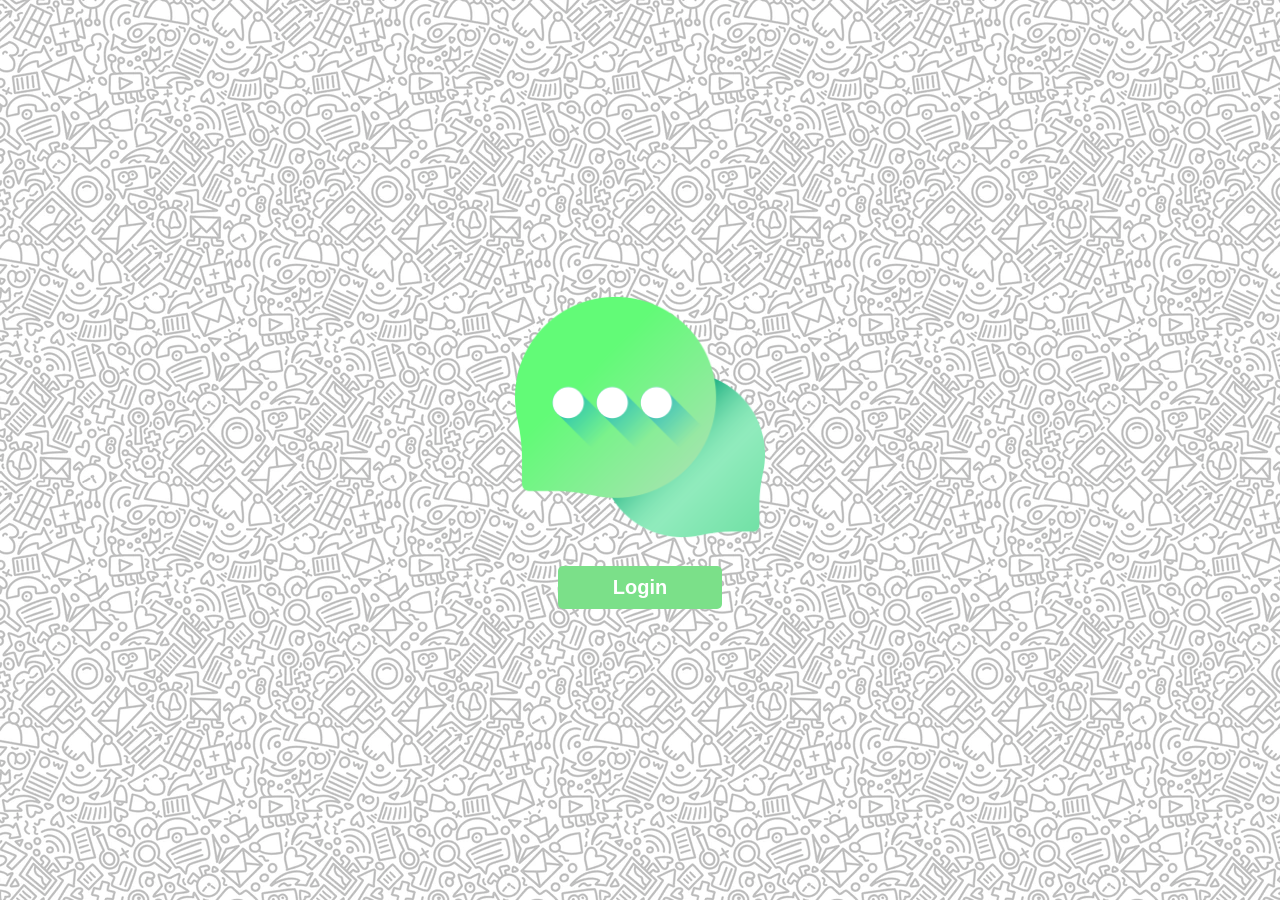
<file: client/index.html>
<!DOCTYPE html>
<html lang="en">
<head>
    <meta charset="UTF-8">
    <meta name="viewport" content="width=device-width, initial-scale=1.0">
    <title>Document</title>
    <link rel="stylesheet" href="./styles/styles.css">
</head>
<body>
    <div class="imgcontainer">
        <img src="./images/chat.png" alt="Avatar" >
        <button type="submit" class="login-btn" id="loginBtn"><a href="./pages/login.html">Login</a></button>
    </div>
            
</body>
</html>
</file>
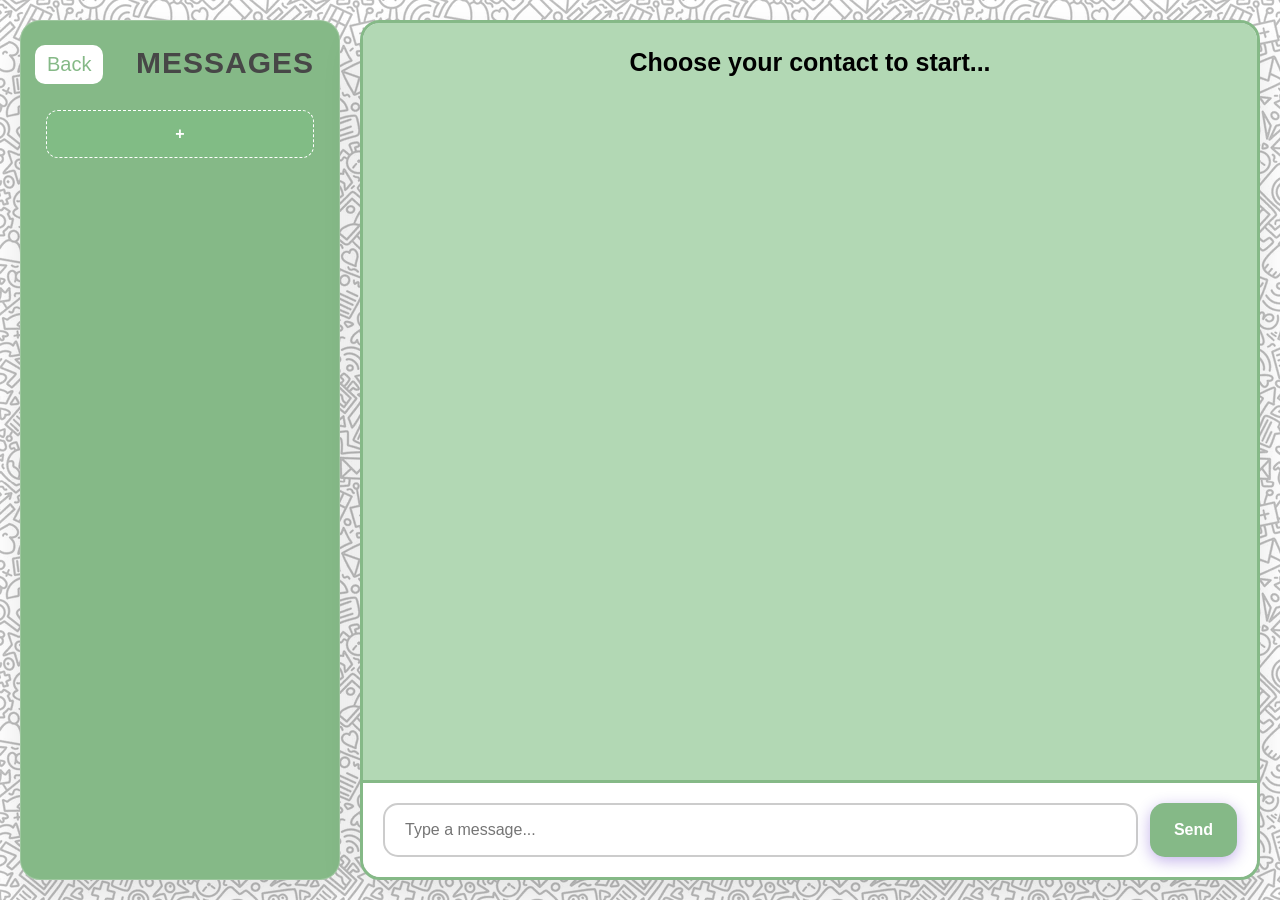
<file: client/pages/chat.html>
<!DOCTYPE html>
<html lang="en">
<head>
    <meta charset="UTF-8">
    <meta name="viewport" content="width=device-width, initial-scale=1.0">
    <title>Chat App</title>
    <link rel="stylesheet" href="../styles/chat.css">
</head>
<body>

<button id="backBtn" class="back-btn"><a href="/client/index.html">Back</a></button>

<div class="layout">

    <div class="habits-panel">
        <h3>Messages</h3>
        <button class="habit-btn-add" id="addContact">+</button>
        <div id="contactsList"></div>
    </div>

    <div class="chat-container">
        <div class="chat-box" id="chatBox">
            <h2>Choose your contact to start...</h2>
        </div>
        <div class="input-area">
            <input type="text" id="userInput" placeholder="Type a message...">
            <button id="sendBtn" disabled>Send</button>

        </div>
    </div>
</div>

<div id="contactPopup" class="popup hidden">
    <div class="popup-content">
        <p id="popupLabel"></p>
        <input type="number" id="habitValue" placeholder="Enter value" min="0">
        <div class="popup-buttons">
            <button id="deletePopup">DELETE</button>
            <button id="saveContact">Save</button>
        </div>
            <button id="closePopup">Cancel</button>
    </div>
</div>

<div id="addContactPopup" class="popup hidden">
    <div class="popup-content">
        <p>Add New Contact</p>
        <input type="text" id="contactName" placeholder="Name (e.g. John Doe)">
        <input type="text" id="contactEmail" placeholder="Email (e.g. John@gmail.com)">
        <button id="saveNewContact">Save</button>
        <button id="closeNewPopup">Cancel</button>
    </div>
</div>

<script src="../scripts/axios.min.js"></script>
<script src="../scripts/global_scripts.js"></script>
<script src="../scripts/chat/chats_vars.js"></script>
<script src="../scripts/chat/chat.js"></script>
</body>
</html>
</file>
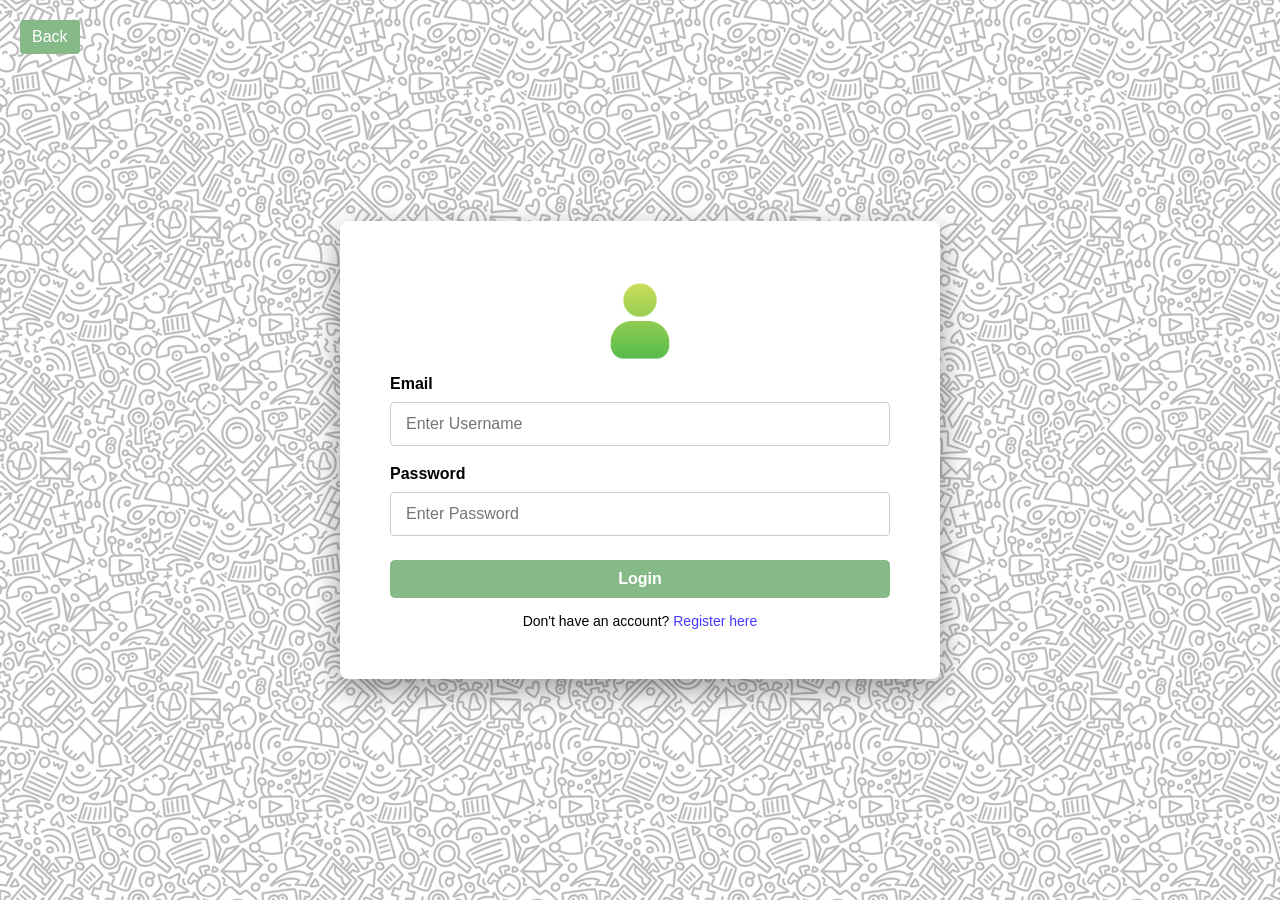
<file: client/pages/login.html>
<!DOCTYPE html>
<html lang="en">
<head>
    <meta charset="UTF-8">
    <meta name="viewport" content="width=device-width, initial-scale=1.0">
    <title>Login</title>
    <link rel="stylesheet" href="../styles/login.css">
</head>
<body>
    <button id="backBtn" class="back-btn"><a href="../index.html">Back</a></button>

    <div class="login-container">
        <div class="imgcontainer">
            <img src="../images/green.png" alt="Avatar" class="avatar">
        </div>
            
        <div class="login-group">
            <label for="uname">Email</label>
            <input type="text" id="uname" name="uname" placeholder="Enter Username" required>
        </div>
            
        <div class="login-group">
            <label for="psw">Password</label>
            <div class="password-container">
                <input type="password" id="psw" name="psw" placeholder="Enter Password" required>
             </div>
        </div>    

        <div class="button-group">
            <Login type="submit" class="login-btn" id="loginBtn">Login</button>
        </div>

        <div class="register-link">
            <p>Don't have an account? <a href="../pages/register.html">Register here</a></p>
        </div>
    </div>

    <script src="../scripts/axios.min.js"></script>
    <script src="../scripts/global_scripts.js"></script>
    <script src="../scripts/login/login_vars.js"></script>
    <script src="../scripts/login/login.js"></script>
</body>
</html>
</file>
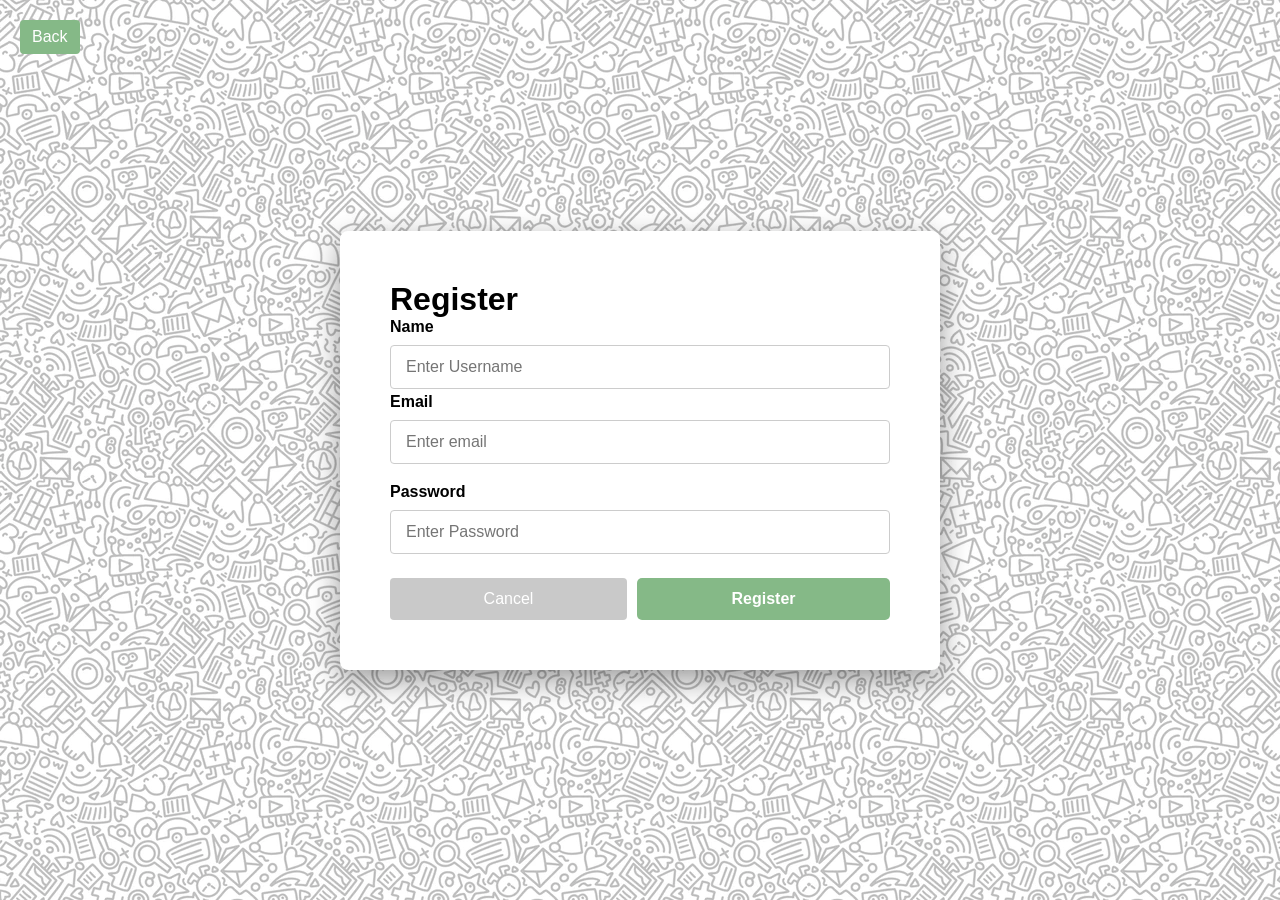
<file: client/pages/register.html>
<!DOCTYPE html>
<html lang="en">
<head>
    <meta charset="UTF-8">
    <meta name="viewport" content="width=device-width, initial-scale=1.0">
    <title>Register</title>
    <link rel="stylesheet" href="../styles/login.css">
</head>
<body>
    <button id="backBtn" class="back-btn"><a href="./login.html">Back</a></button>

    <div class="login-container">
        <div class="login-group">
        <h1>Register</h1>
        <label for="uname">Name</label>
            <input type="text" id="name" name="uname" placeholder="Enter Username" required>
            <label for="uname">Email</label>
            <input type="text" id="email" name="uname" placeholder="Enter email" required>
        </div>
            
        <div class="login-group">
            <label for="psw">Password</label>
            <div class="password-container">
                <input type="password" id="psw" name="psw" placeholder="Enter Password" required>
             </div>
        </div> 
        <div class="button-group">
            <button type="button" class="cancelbtn" id="cancelBtn"><a href="../pages/login.html">Cancel</a></button>
            <button type="submit" class="login-btn" id="registerBtn">Register</button>
        </div>
    </div>
    </div>
    <script src="../scripts/axios.min.js"></script>
    <script src="../scripts/global_scripts.js"></script>
    <script src="../scripts/register/register_vars.js"></script>
    <script src="../scripts/register/register.js"></script>
</body>
</html>
</file>
<file: client/styles/styles.css>
* {
    box-sizing: border-box;
    margin: 0;
    padding: 0;
}

body {
    font-family: 'Franklin Gothic Medium', 'Arial Narrow', Arial, sans-serif;
    height: 100vh;
    display: flex;
    justify-content: center;
    align-items: center;
    background-color: #f8f7f7;
    background-image:url('../images/social-media-seamless-pattern-doodle-600nw-1992018458.webp');
}

.imgcontainer{
    text-align: center;

}

.imgcontainer img{
    width: 250px;
    height: 250px;
    object-fit: cover;
}

.login-btn {
    background-color: #7be089;
    color: #fff;
    padding: 10px 10px;
    margin-top:20px;
    font-weight: bold;
    border-radius: 5px;
    cursor: pointer;
    justify-content:right;
    width:50%;
    text-align:center;
    border:none;
    font-size:1rem;
    text-decoration:none;
}

.login-btn a {
    text-decoration:none;
    color: #fff;
    font-size:1.25rem;

}

.login-btn:hover{
    background-color: rgb(141, 194, 144);
}
</file>
<file: client/styles/chat.css>
* {
    margin: 0;
    padding: 0;
    box-sizing: border-box;
    font-family: 'Franklin Gothic Medium', 'Arial Narrow', Arial, sans-serif;
    font-size:1.25rem;

}

body {
    height: 100vh;
    background-image:url('../images/social-media-seamless-pattern-doodle-600nw-1992018458.webp');
}

.layout {
    display: flex;
    height: 100vh;
    gap: 20px;
    padding: 20px;
    max-width: 1400px;
    margin: 0 auto;
}

.habits-panel {
    width: 320px; 
    background: #85b987;
    padding: 25px;
    border-radius: 20px;
    box-shadow: 0 20px 40px rgba(0, 0, 0, 0.1);
    backdrop-filter: blur(10px);
    border: 1px solid rgba(255, 255, 255, 0.2);

}

.habits-panel h3 {
    margin-bottom: 1.5rem;
    text-align: right;
    font-size: 1.5rem;
    color: rgb(71, 71, 71);
    font-weight: 700;
    text-transform: uppercase;
    letter-spacing: 1px;
}

.habit-grid {
    display: flex;
    flex-direction:column;
    height:20%;
    flex-wrap: wrap;
    gap: 12px;
    max-height: 20%; 
    overflow-y: auto;   
}


.chat-container {
    flex: 1;
    display: flex;
    flex-direction: column;
    border-radius: 20px;
    box-shadow: 0 20px 40px rgba(0, 0, 0, 0.1);
    backdrop-filter: blur(50px);
    border: 3px solid #85b987;
    overflow: hidden;
}

.chat-box {
    flex: 1;
    padding: 25px;
    overflow-y: auto;
    display: flex;
    flex-direction: column;
    gap: 15px;
    background: #b2d8b4;
    box-shadow: 0 4px 15px rgba(97, 144, 214, 0.4);

}

.chat-box h2{
    text-align:center;
    font-size:1.25rem;
}

.input-area {
    display: flex;
    padding: 20px;
    border-top: 3px solid #85b987;
    gap: 12px;
    background: #ffffff;
    backdrop-filter: blur(10px);
}

.input-area input {
    flex: 1;
    padding: 16px 20px;
    border: 2px solid #cccccc;
    border-radius: 15px;
    font-size: 16px;
    background: rgba(255, 255, 255, 0.8);
    transition: all 0.3s ease;
}

.input-area input:focus {
    outline: none;
    border-color: #85b987;
    box-shadow: 0 0 0 3px rgba(56, 2, 184, 0.1);
    background: white;
}

.input-area button {
    background: #85b987;
    color: white;
    padding: 16px 24px;
    border-radius: 15px;
    cursor: pointer;
    font-size: 16px;
    border: none;
    transition: all 0.3s ease;
    font-weight: 600;
    box-shadow: 0 4px 15px rgba(56, 2, 184, 0.3);
}

.input-area button:hover {
    transform: translateY(-2px);
    box-shadow: 0 6px 20px rgba(56, 2, 184, 0.4);
}

.popup {
    position: fixed;
    top: 0;
    left: 0;
    right: 0;
    bottom: 0;
    background: rgba(0,0,0,0.5);
    display: flex;
    justify-content: center;
    align-items: center;
    backdrop-filter: blur(5px);
    z-index: 1000;
    animation: popupAppear 0.3s ease-out;
}

@keyframes popupAppear {
    from {
        opacity: 0;
        backdrop-filter: blur(0px);
    }
    to {
        opacity: 1;
        backdrop-filter: blur(5px);
    }
}

.hidden {
    display: none;
}

.popup-content {
    background: white;
    padding: 30px;
    border-radius: 20px;
    width: 380px;
    text-align: center;
    display: flex;
    flex-direction: column;
    gap: 15px;
    box-shadow: 0 25px 50px rgba(0, 0, 0, 0.2);
    animation: popupContentAppear 0.3s ease-out;
}

@keyframes popupContentAppear {
    from {
        opacity: 0;
        transform: scale(0.9) translateY(-20px);
    }
    to {
        opacity: 1;
        transform: scale(1) translateY(0);
    }
}

.popup-content input {
    width: 100%;
    padding: 14px;
    margin-bottom: 5px;
    border-radius: 12px;
    border: 1px solid #ccc;
    font-size: 15px;
    transition: all 0.3s ease;
}

.popup-content input:focus {
    outline: none;
    border-color: #3802b8;
    box-shadow: 0 0 0 3px rgba(56, 2, 184, 0.1);
}

.popup-buttons {
    display: flex;
    justify-content: flex-end;
    margin-top: 15px;
    gap: 12px;
}


#closePopup {
    background: #dc3545;
    color: white;
    box-shadow: 0 4px 15px rgba(220, 53, 69, 0.3);
}

#closePopup:hover {
    background: #b63232;
    transform: translateY(-2px);
    box-shadow: 0 6px 20px rgba(220, 53, 69, 0.4);
}

#deletePopup {
    background: #787878;
    color: white;
    box-shadow: 0 4px 15px rgba(120, 120, 120, 0.3);
}

#deletePopup:hover {
    background: #5f5f5f;
    transform: translateY(-2px);
    box-shadow: 0 6px 20px rgba(120, 120, 120, 0.4);
}

#saveNewContact {
    flex: 1;
    background: #85b987;
    color: white;
    border: none;
    padding: 14px;
    border-radius: 12px;
    font-weight: 600;
    box-shadow: 0 4px 15px rgba(4, 17, 112, 0.3);
    transition: all 0.3s ease;
}

#saveNewContact:hover {
    background: #6f9471;
    transform: translateY(-2px);
    box-shadow: 0 6px 20px rgba(4, 17, 112, 0.4);
}

#closeNewPopup {
    background: #a1a1a1;
    color: white;
    border: none;
    padding: 14px;
    border-radius: 12px;
    font-weight: 600;
    box-shadow: 0 4px 15px rgba(220, 53, 69, 0.3);
    transition: all 0.3s ease;
}

#closeNewPopup:hover {
    background: #b63232;
    transform: translateY(-2px);
    box-shadow: 0 6px 20px rgba(220, 53, 69, 0.4);
}


@media (max-width: 768px) {
    .layout {
        flex-direction: column;
        padding: 15px;
        gap: 15px;
    }
    
    .habits-panel {
        width: 100%;
        padding: 20px;
    }
    
    .habit-btn {
        flex: 1 1 calc(50% - 8px);
        min-width: auto;
    }
}

.back-btn {
    position: fixed; 
    top: 45px;
    left: 35px;
    padding: 8px 12px;
    font-size: 16px;
    border: none;
    border-radius: 10px;
    background-color: #ffffff;
    cursor: pointer;
    z-index: 1000; 
    transition: background-color 0.3s;
}

.back-btn:hover {
    background-color: #6f9471;
    color:white;
}

.back-btn a{
    text-decoration:none;
    color:#85b987;
    font-size:1rem;

}

.back-btn a:hover{
    color:#ffffff
}

.habit-btn-add {
    padding: 14px;
    border: 1px dashed #ffffff;
    background: #61d6741a;
    color: #ffffff;
    cursor: pointer;
    border-radius: 12px;
    font-size: 16px;
    text-align: center;
    transition: all 0.3s ease;
    font-weight: 600;
    width:100%;
}

.habit-btn-add:hover {
    background: #6f9471;
    color: white;
}

.contact-btn {
    padding: 14px 16px;
    border: none;
    margin-top:15px;
    background: #f7fff8;
    color: rgb(69, 121, 74);
    cursor: pointer;
    border-radius: 12px;
    font-size: 15px;
    text-align: center;
    margin-bottom: 7px;
    margin-right:2px;
    transition: all 0.3s ease;
    flex: 1 1 calc(50% - 12px);
    min-width: 100%;
    font-size:1rem;
}


.my-message {
    background-color: #d3d161;        
    color: 4f8cff;
    padding: 12px 16px;
    border-radius: 18px 18px 4px 18px; 
    max-width: 70%;
    margin: 8px 0;
    align-self: flex-end;               
    text-align: left;                 
    box-shadow: 0 2px 8px rgba(79, 140, 255, 0.3);
    align-items: center;
    justify-content: flex-end;
    gap: 6px;
    display: flex;
}


.other-message {
    background-color: #e5e5ea;       
    color: #333;
    padding: 12px 16px;
    border-radius: 18px 18px 18px 4px;  
    margin: 8px 0;
    align-self: flex-start;            
    text-align: left;                  
    word-wrap: break-word;
    box-shadow: 0 2px 8px rgba(0, 0, 0, 0.1);
}

#chatBox {
    display: flex;
    flex-direction: column;
    padding: 25px;
    overflow-y: auto;
    gap: 8px;
    background: #b2d8b4;
    height: 100%;
}

.sent-icon {
    width: 24px;
    height: 24px;
}

.unread-badge {
    display: none;       
    background-color: red;
    color: white;
    border-radius: 50%;
    padding: 2px 6px;
    font-size: 12px;
    margin-left: 5px;
    min-width: 18px;      
    text-align: center;
    font-weight: bold;
}
</file>
<file: client/styles/login.css>
* {
    box-sizing: border-box;
    margin: 0;
    padding: 0;
}

body {
    font-family: 'Franklin Gothic Medium', 'Arial Narrow', Arial, sans-serif;
    height: 100vh;
    display: flex;
    justify-content: center;
    align-items: center;
    background-color: #f8f7f7;
    background-image:url('../images/social-media-seamless-pattern-doodle-600nw-1992018458.webp');
}

.login-container {
    background-color: white;
    border-radius: 8px;
    box-shadow: 0 10px 30px rgba(0, 0, 0, 0.4);
    width: 100%;
    max-width: 600px;
    padding: 50px;
}

.imgcontainer {
    text-align: center;
}

img.avatar {
    width: 100px;
    height: 100px;
    object-fit: cover;
}

.login-group {
    margin-bottom: 15px;
}

label {
    display: block;
    margin-bottom: 5px;
    font-weight: bold;
}

input[type=text], input[type=password] {
    width: 100%;
    padding: 12px 15px;
    margin: 4px 0;
    display: inline-block;
    border: 1px solid #ccc;
    border-radius: 4px;
    font-size: 16px;
}

.password-container {
    position: relative;
}

.button-group {
    display: flex;
    gap: 10px;
    margin-top: 20px;
}

button {
    flex: 1;
    padding: 12px;
    border: none;
    border-radius: 4px;
    cursor: pointer;
    font-size: 16px;
    transition: background-color 0.3s;

}

.login-btn:hover {
    background-color: #85b987;
}


@media screen and (max-width: 480px) {
    .login-container {
        margin: 20px;
        padding: 20px;
    }
    
    .button-group {
        flex-direction: column;
    }
    
}

.register-link {
    text-align: center;
    margin-top: 15px;
    font-size: 14px;
}

.register-link a {
    color: #4438ff;
    text-decoration: none;
    font-weight: 500;
}

.register-link a:hover {
    text-decoration: underline;
}

.back-btn {
    position: fixed; 
    top: 20px;
    left: 20px;
    padding: 8px 12px;
    font-size: 16px;
    border: none;
    border-radius: 4px;
    background-color: #85b987;
    color: white;
    cursor: pointer;
    z-index: 1000; 
    transition: background-color 0.3s;
}

.back-btn:hover {
    background-color: #648b66;
}
.back-btn a{
    text-decoration:none;
    color:#fff
}

.login-btn {
    background-color: #85b987;
    color: #fff;
    padding: 10px 20px;
    font-weight: bold;
    border-radius: 5px;
    cursor: pointer;
    justify-content:right;
    width:100%;
    text-align:center;
}

.login-btn:hover{
    background-color: #648b66;
}

.cancelbtn {
    background-color: #c9c9c9;
    color: white;
}

.cancelbtn a{
    text-decoration:none;
    color:white;
}

.cancelbtn:hover {
    background-color: #a5a5a5;
}
</file>
